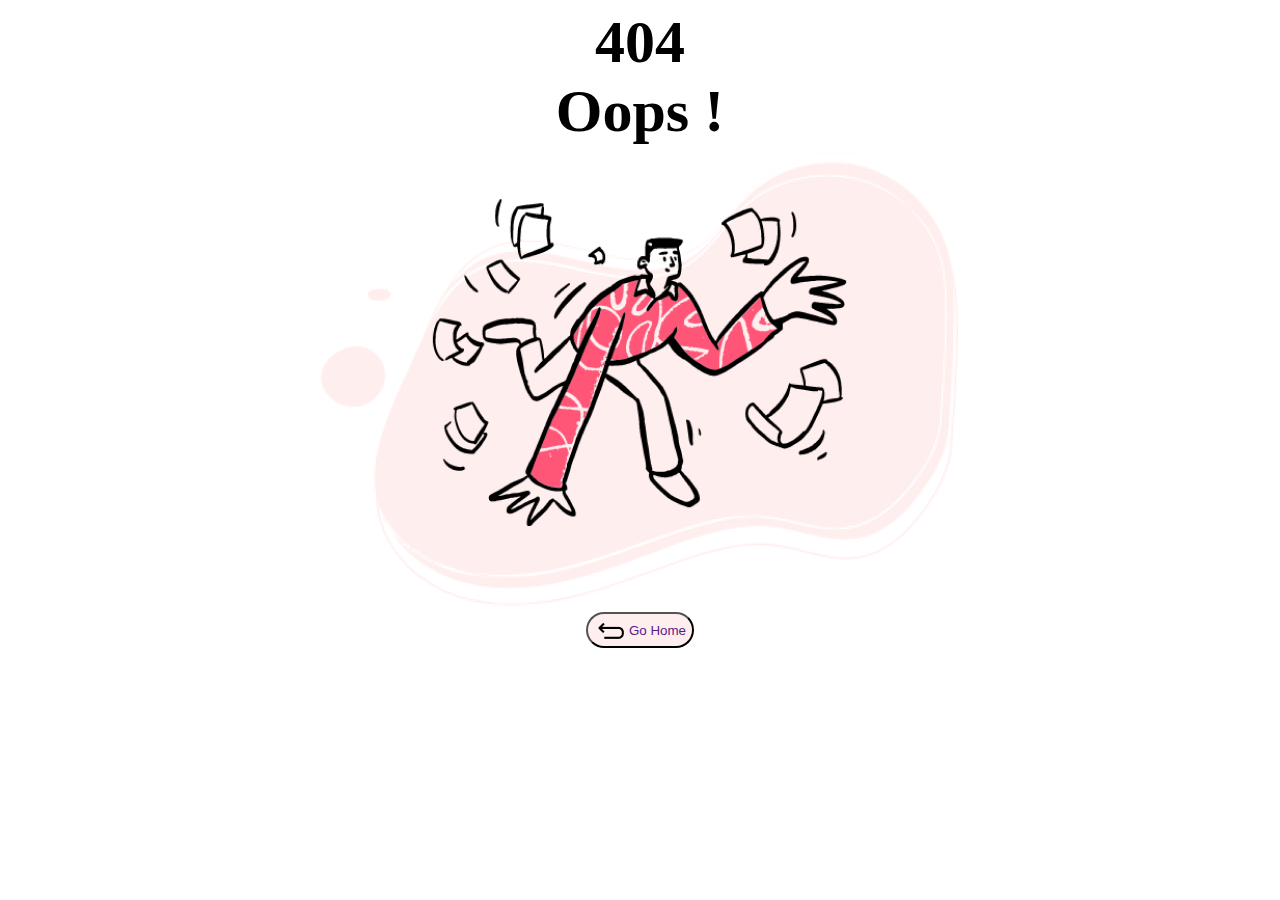
<file: index.html>
<!DOCTYPE html>
<html lang="en">
<head>
    <meta charset="UTF-8">
    <meta name="viewport" content="width=device-width, initial-scale=1.0">
    <title>Document</title>
    <link rel="stylesheet" href="index.css">
</head>
<body>
    <div class="container">
        <h1>404</h1>
        <h1>Oops !</h1>
        <img src="img/Group 34.png" class="img_main">
            <button>
                <a class="button" href="">
                    <img src="img/Arrow-28.png">
                    <p>Go Home</p>
                </a>
            </button>     
    </div>
</body>
</html>
</file>
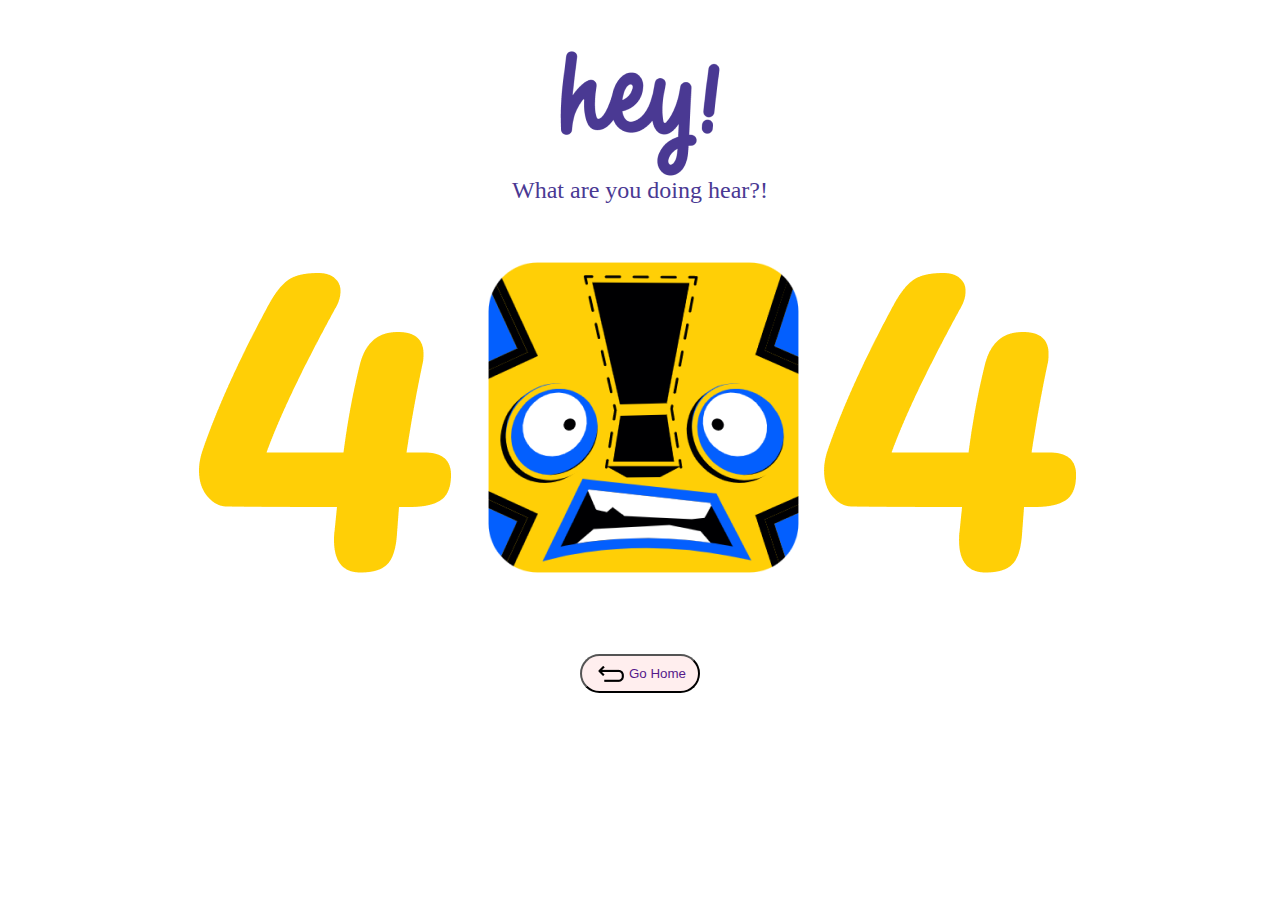
<file: 404-11.html>
<!DOCTYPE html>
<html lang="en">
<head>
    <meta charset="UTF-8">
    <meta name="viewport" content="width=device-width, initial-scale=1.0">
    <title>Document</title>
    <link rel="stylesheet" href="404-11.css">
</head>
<body>
    <div class="container">
        <img src="img/Goodies Hey.png" alt="image">
        <p class="text">What are you doing hear?!</p>
        <div class="img-main">
            <img src="img/Frame 1.png" alt="image">
            <img src="img/Goodies Danger.png" alt="image" style="margin-left: -200px;margin-top: 150px;">
        </div>
        <button>
            <a class="button" href="">
                   <img src="img/Arrow-28.png">
                   <p>Go Home</p>
            </a>
        </button>    
    </div>
    
</body>
</html>
</file>
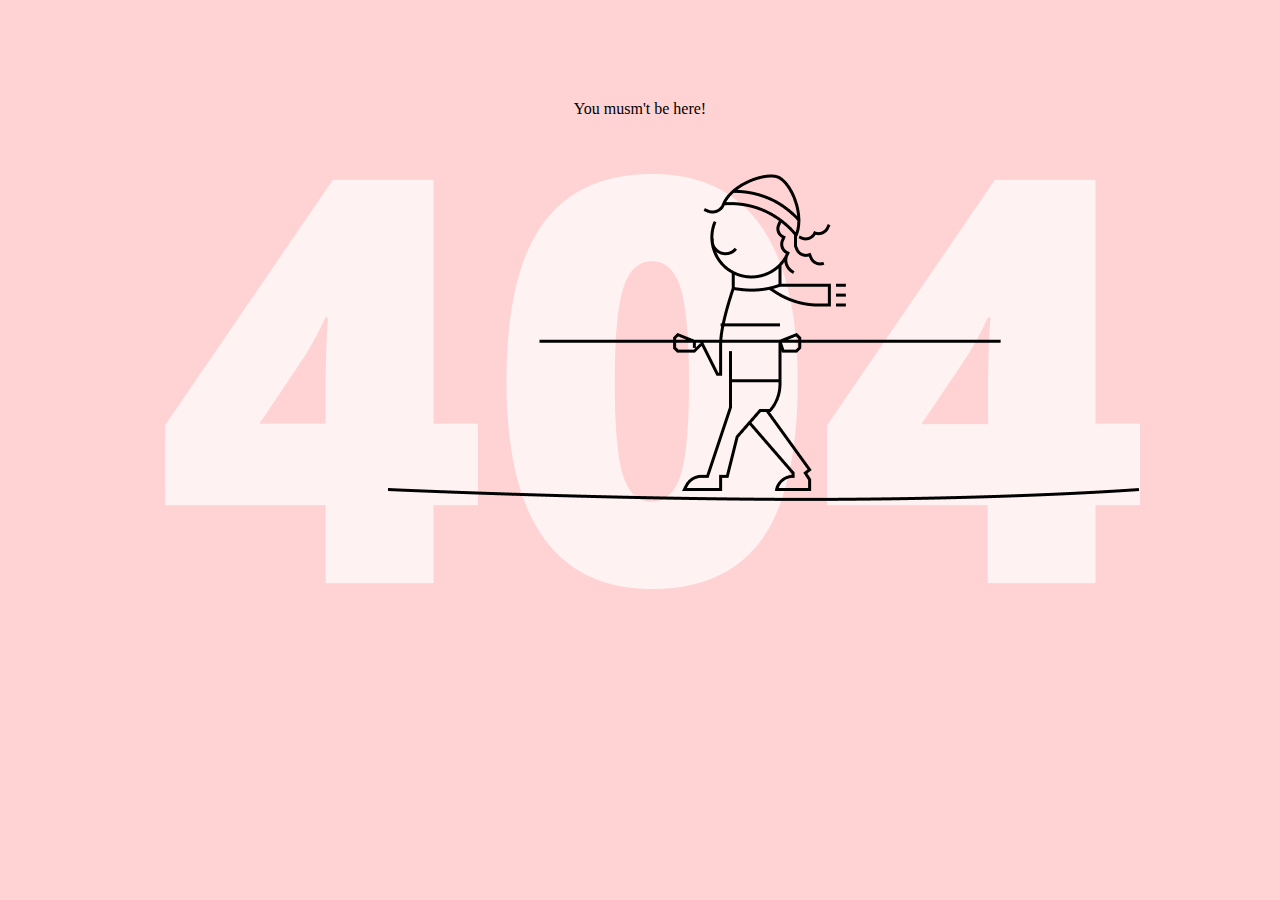
<file: 404-16.html>
<!DOCTYPE html>
<html lang="en">
<head>
    <meta charset="UTF-8">
    <meta name="viewport" content="width=device-width, initial-scale=1.0">
    <title>Document</title>
    <link rel="stylesheet" href="group404-16.css">
</head>
<body>
    <div class="container">
        <p>You musm't be here!</p>
        <div class="img-main">
            <img src="img/Group 1.png" alt="không thể hiển thị">
            <img src="img/Group 8.png" alt="không thể hiển thị">
        </div>
    </div>
    
</body>
</html>
</file>
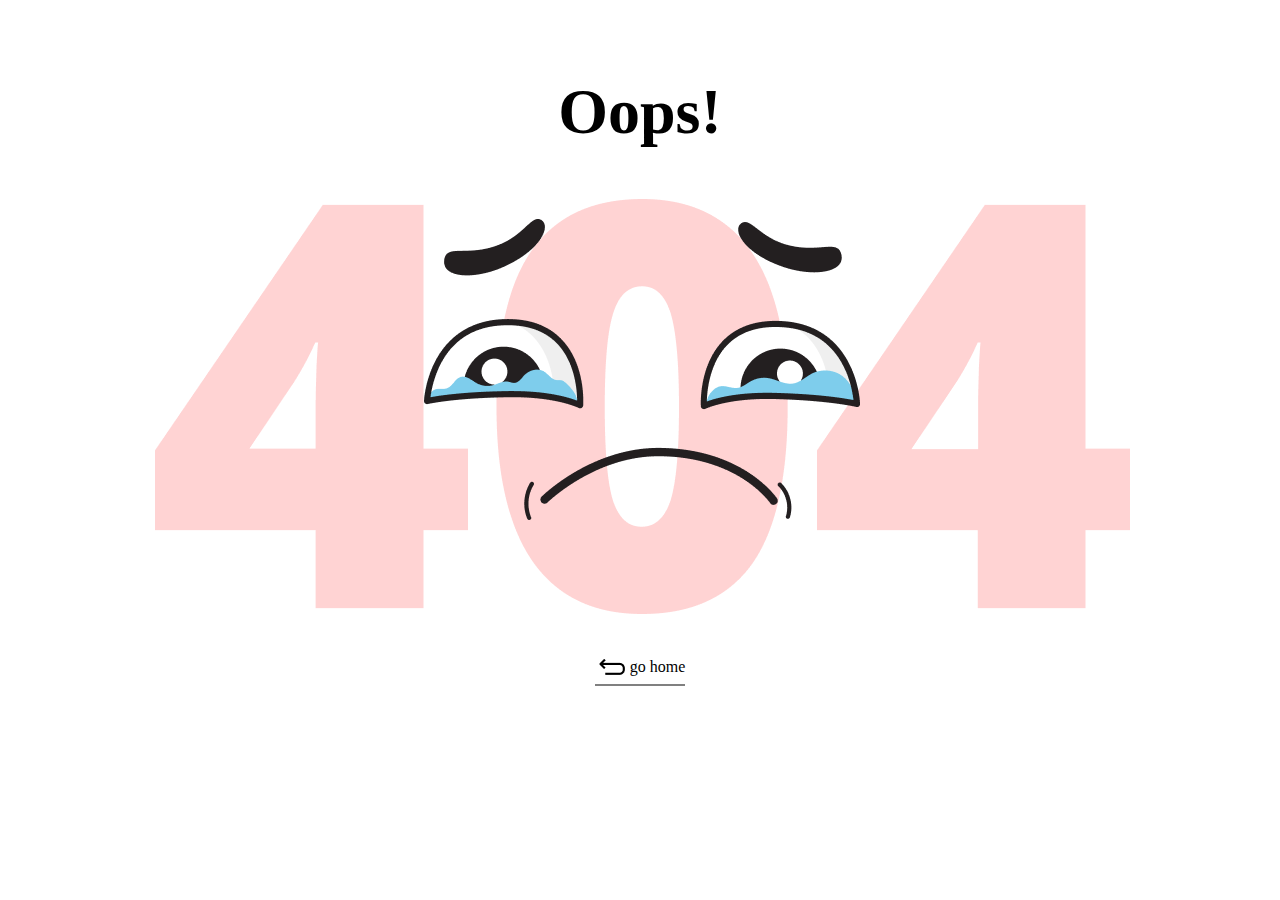
<file: 404-21.html>
<!DOCTYPE html>
<html lang="en">
<head>
    <meta charset="UTF-8">
    <meta name="viewport" content="width=device-width, initial-scale=1.0">
    <title>Document</title>
    <link rel="stylesheet" href="404-21.css">
</head>
<body>
    <div class="container">
        <p class="text">Oops!</p>
        <div class="img-main">
            <img src="img/404.png">
            <img src="img/Frame.png" class="img-press">
        </div>
        <div>
            <a class="button" href="#">
              <img src="img/Arrow-28.png" atl="không thể hiển thị img">
              <p>go home</p>
            </a>  
            <hr style="border-style: solid;">
        </div>
    </div>
    
</body>
</html>
</file>
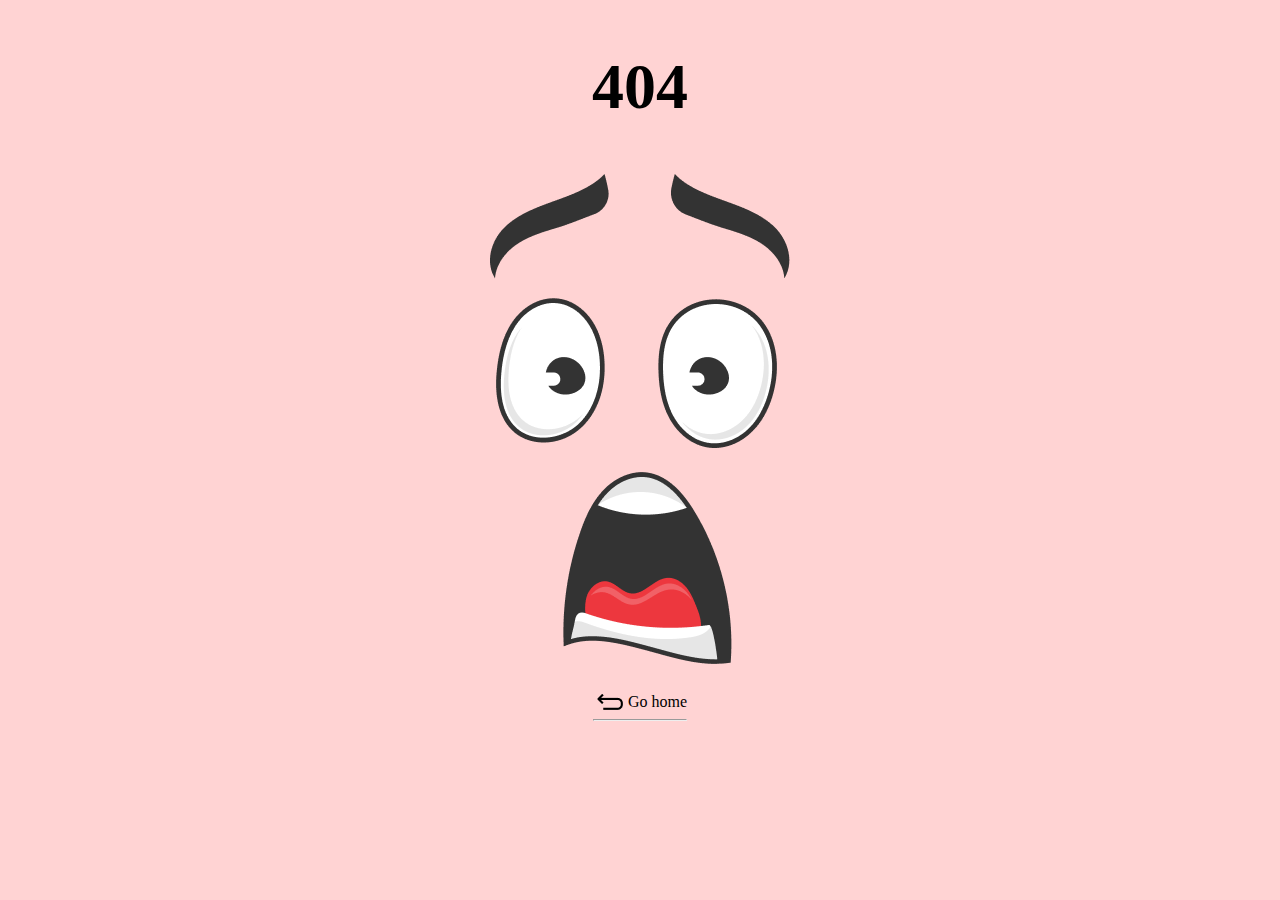
<file: 404-26.html>
<!DOCTYPE html>
<html lang="en">
<head>
    <meta charset="UTF-8">
    <meta name="viewport" content="width=device-width, initial-scale=1.0">
    <title>Document</title>
    <link rel="stylesheet" href="404-26.css">
</head>
<body>
    <div class="container">
        <p class="text"> 404</p>
        <img src="img/face.png">
        <div>
            <a class="button" href="#">
                <img src="img/Arrow-28.png">
                <p>Go home</p>
            </a>
            <hr>
        </div>
    </div>
</body>
</html>
</file>
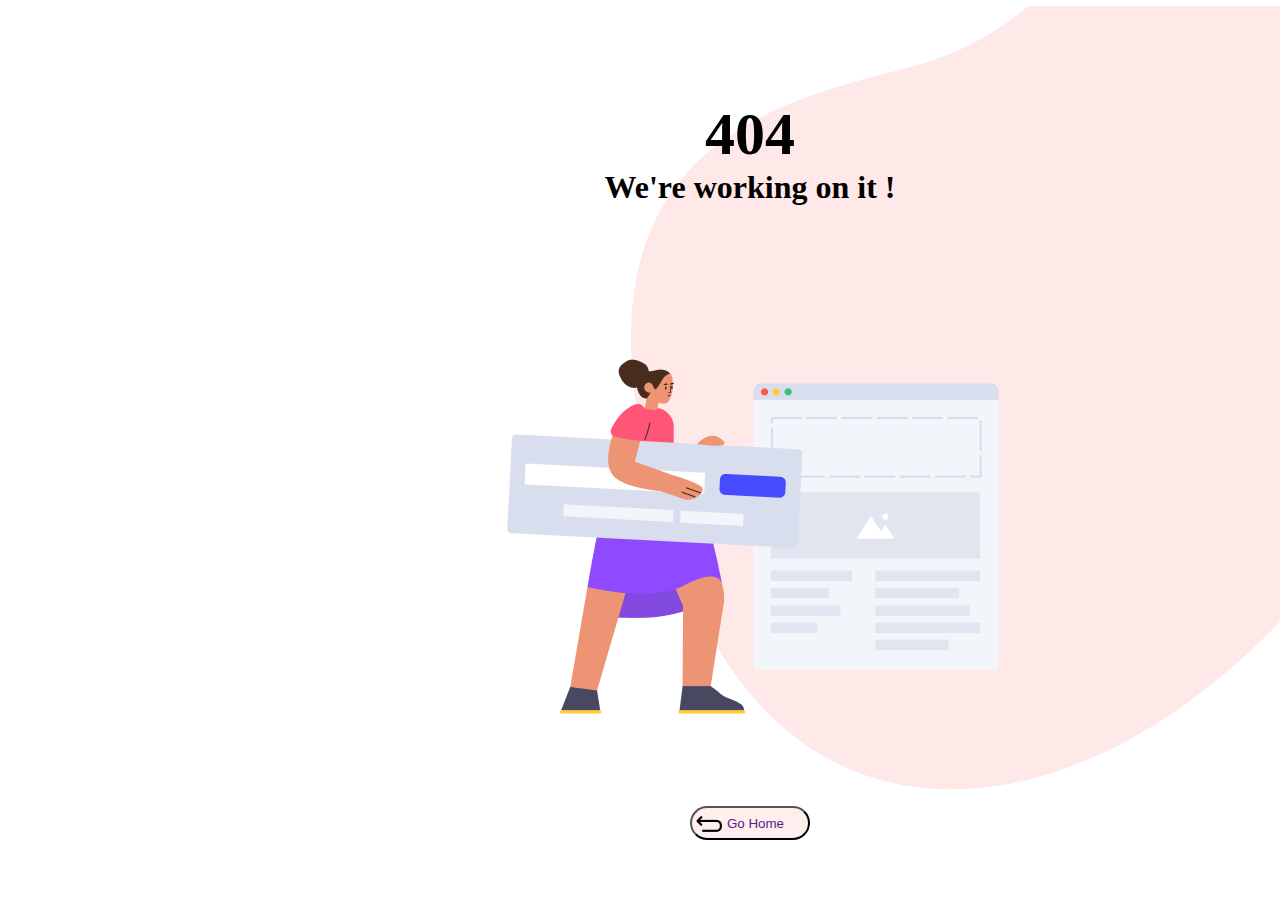
<file: 404-6.html>
<!DOCTYPE html>
<html lang="en">
<head>
    <meta charset="UTF-8">
    <meta name="viewport" content="width=device-width, initial-scale=1.0">
    <title>404-6</title>
    <link rel="stylesheet" href="404-6.css">
</head>
<body>
    <div class=" container">
        <h1 style="z-index: 2;">404</h1>
        <p class="text">We're working on it !</p>
        <div class="img-main">
            <img src="img/Vector.png" alt="không thể hiển thị" class="lean" style="margin-left: -120px;margin-top: -200px;">    
            <img src="img/Site-constructor.png" alt="không thể hiển thị">
        </div>
        <button>
            <a class="button" href="">
                   <img src="img/Arrow-28.png">
                   <p>Go Home</p>
            </a>
        </button>     
    </div>
</body>
</html>
</file>
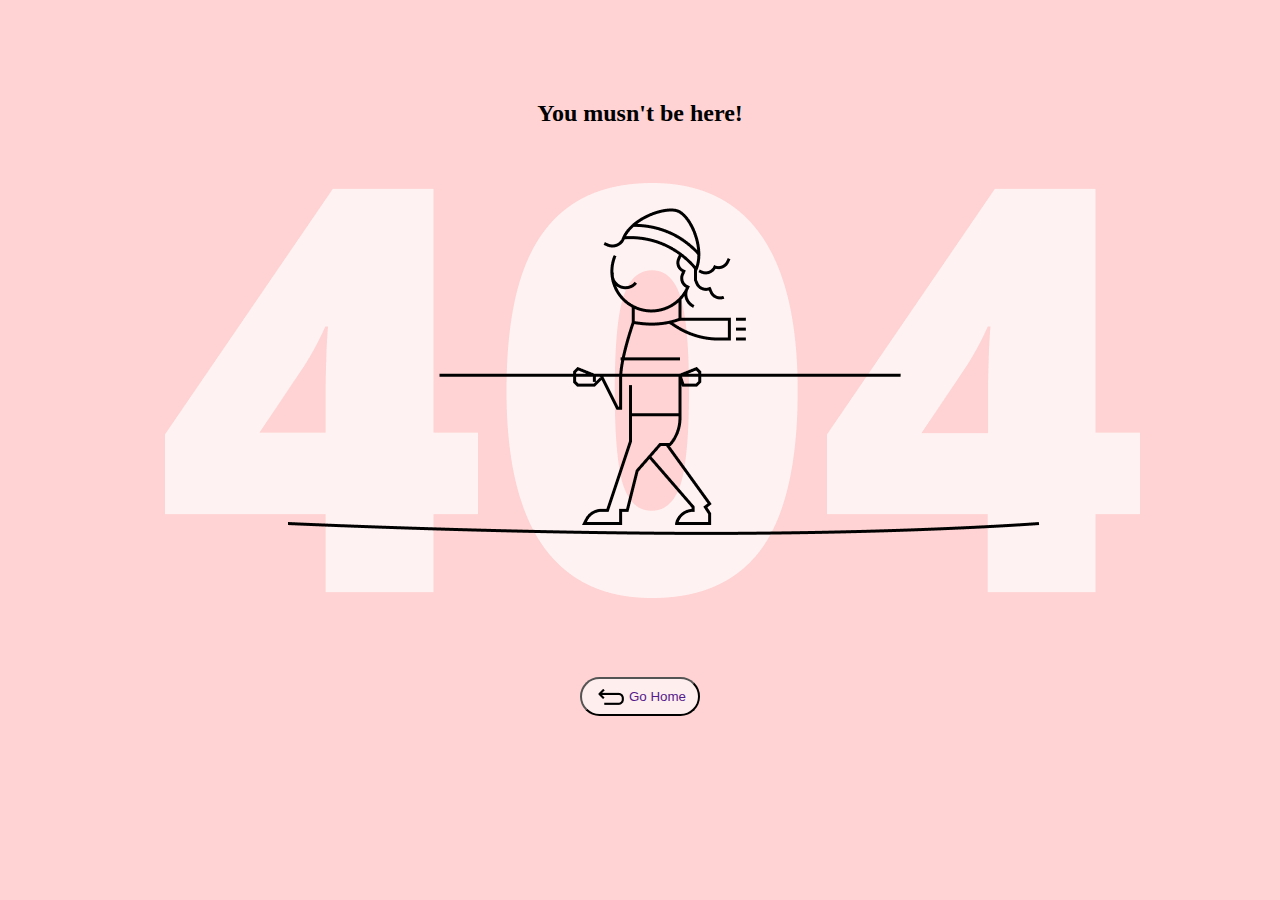
<file: group404-16.html>
<!DOCTYPE html>
<html lang="en">
<head>
    <meta charset="UTF-8">
    <meta name="viewport" content="width=device-width, initial-scale=1.0">
    <title>Document</title>
    <link rel="stylesheet" href="group404-16.css">
</head>
<body>
    <div class="container">
        <p class="text">You musn't be here!</p>
        <div class="img-main">
            <img src="img/Group 1.png" alt="không thể hiển thị">
            <img src="img/Group 8.png" alt="không thể hiển thị" class="img-press"> 
        </div>
        <button>
            <a class="button" href="">
                   <img src="img/Arrow-28.png">
                   <p>Go Home</p>
            </a>
        </button>    
    </div>
    
</body>
</html>
</file>
<file: index.css>
@font-face {
    font-family: 'Avenir Next';
    src: url('path/to/avenir-next.woff2') format('woff2'),
         url('path/to/avenir-next.woff') format('woff');
    font-weight: normal;
    font-style: normal;
}
.container{
    display:flex ;
    flex-direction: column;
    align-items: center;
}
.button{
    text-decoration: none;
    display:flex;
    height:30px;
    align-items: center;
}
button{
    border-radius: 40px;
    background-color:#FFEEEE;
}
h1{
    font-size: 60px;
    font-weight: 900;
    margin: 0px;
}
</file>
<file: 404-11.css>
*{
    padding: 0px;
    margin: 0px;
}
.container{
    display: flex;
    flex-direction: column;
    align-items: center;
    margin-top: 50px;
}
.img-main{
    position: relative;
    margin-top: -100px;
    margin-left: -50px;
}
.img-main img{
    position: absolute;
    margin-left: -450px;
}
button{
    border-radius: 40px;
    background-color:#FFEEEE;
    margin-top: 550px;
    min-width: 120px;
}
.button{
    display: flex;
    align-items: center;
    text-decoration: none;
    justify-content: center;
}
.text{
    color:#4A3993;
    font-size: 24px;
}
</file>
<file: group404-16.css>
*{
    padding: 0px;
    margin: 0px;
}
body{
    background-color: rgba(255, 211, 211, 1);
}
.container{
    display: flex;
    flex-direction: column;
    align-items: center;
    margin-top: 100px;
}
.img-main{
    position: relative;
}
.img-main img{
    position: absolute;
    top:56px;
    right:-500px
}
.img-press{
    margin-top: 25px;
    margin-right: 100px;
}
button{
    border-radius: 40px;
    background-color:#FFEEEE;
    margin-top: 550px;
    min-width: 120px;
}
.button{
    display: flex;
    align-items: center;
    text-decoration: none;
    justify-content: center;
}
.text{
    font-weight: 800;
    font-size: 24px;
    font-family: Avenir Next;
}
</file>
<file: 404-21.css>
*{
    margin: 0px;
    padding: 0px;
}
.container{
    display: flex;
    flex-direction: column;
    align-items: center;
    margin-top: 75px;
}
.img-main{
    position: relative;
}
.img-main img{
    position: absolute;
    top:50px;
    right: -490px;
}
.img-press{
    margin-top: 20px;
    margin-right: 270px;
}
.button{
    display: flex;
    align-items: center;
    text-decoration: none;
    margin-top: 500px;
    color: black;
}
.text{
    font-size: 64px;
    font-weight: 900;
}
</file>
<file: 404-26.css>
*{
    padding: 0px;
    margin: 0px;
}
body{
    background-color:rgba(255, 211, 211, 1);
}
.container{
    align-items: center;
    display: flex;
    flex-direction: column;
    margin-top: 50px;
}
.button{
    display: flex;
    text-decoration: none;
    align-items: center;
    color: black;
    margin-top: 20px;
}
.text{
    font-size: 64px;
    font-weight: 900;
    margin-bottom: 50px;
}
</file>
<file: 404-6.css>
*{
    margin: 0px;
    padding: 0px;
}
@font-face {
    font-family: 'Avenir Next';
    src: url('path/to/avenir-next.woff2') format('woff2'),
         url('path/to/avenir-next.woff') format('woff');
    font-weight: normal;
    font-style: normal;
}

.container{
    display: flex;
    flex-direction: column;
    align-items: center;
    margin-top: 100px;
    width: 1500px;
}
.img-main{
    position: relative;
}
.img-main img{
    position: absolute;
    object-fit: cover;
    margin-left: -300px;
    margin-top: 100px;
}
.lean{
    transform:  rotate(-0deg);
    opacity: 0.5;
}
.button{
    text-decoration: none;
    display:flex;
    height:30px;
    align-items: center;
}
button{
    border-radius: 40px;
    background-color:#FFEEEE;
    margin-top: 600px;
    min-width: 120px;
}
h1{
    font-size: 60px;
    font-weight: 900;
}
.text{
    z-index: 2;
    font-size: 200%;
    font-weight: 900;
}
</file>
